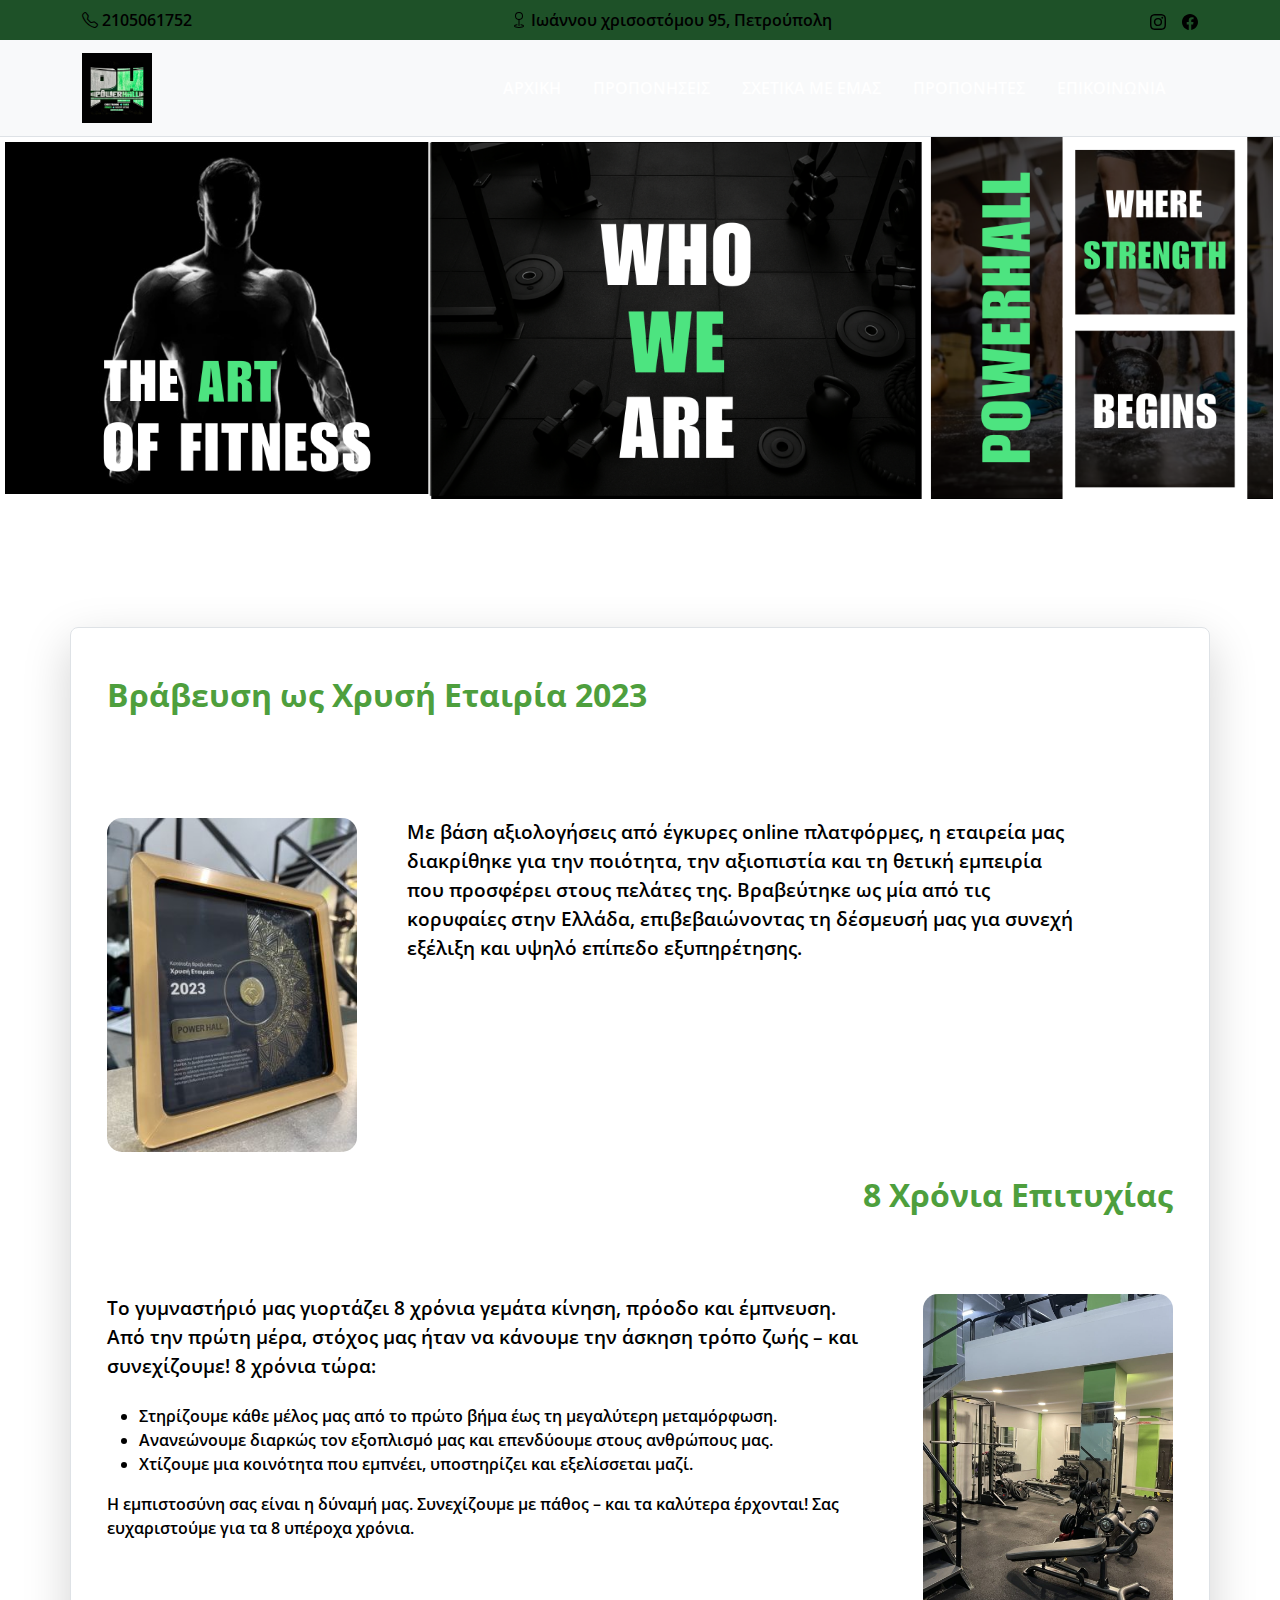
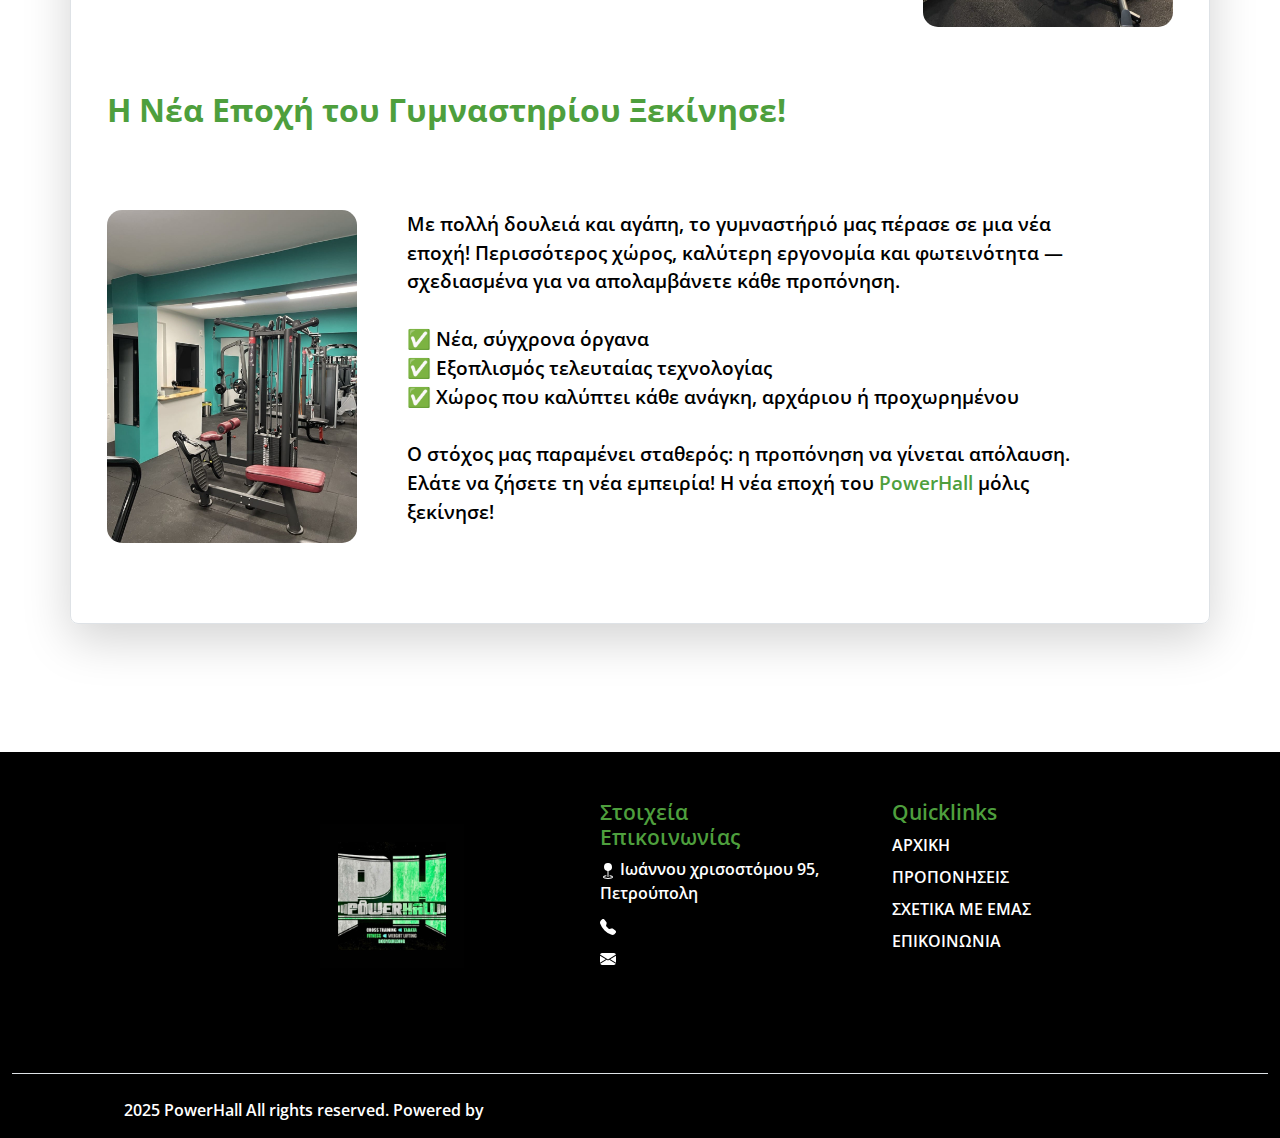
<file: about.html>
<!DOCTYPE html>
<html lang="el">
<head>
    <meta charset="UTF-8">
    <meta name="viewport" content="width=device-width, initial-scale=1.0">
    <title>Powerhall</title>
    <link rel="apple-touch-icon" sizes="180x180" href="icon/apple-touch-icon.png">
    <link rel="icon" type="image/png" sizes="32x32" href="icon/favicon-32x32.png">
    <link rel="icon" type="image/png" sizes="16x16" href="icon/favicon-16x16.png">
    <link rel="manifest" href="icon/site.webmanifest">
    <!-- Σύνδεση με το Bootstrap CSS -->
    <link href="https://cdn.jsdelivr.net/npm/bootstrap@5.1.3/dist/css/bootstrap.min.css" rel="stylesheet">
    <!-- Σύνδεση με το προσαρμοσμένο CSS -->
    <link rel="stylesheet" href="style.css">
    <link rel="preconnect" href="https://fonts.googleapis.com">
    <link rel="preconnect" href="https://fonts.gstatic.com" crossorigin>
    <link href="https://fonts.googleapis.com/css2?family=Open+Sans:ital,wght@0,300..800;1,300..800&display=swap" rel="stylesheet">
    <link rel="stylesheet" href="https://cdn.jsdelivr.net/npm/bootstrap-icons@1.10.5/font/bootstrap-icons.css">

</head>
<body>

 <!-- Header -->

  <header class="pt-2 pb-2">
    <div class="container d-flex flex-wrap justify-content-between align-items-center">
      <a href="tel:2105061752" class="d-flex align-items-center mb-lg-0 link-body-emphasis text-decoration-none link">
        <i class="bi bi-telephone"></i>
        <span>&nbsp;2105061752</span>
      </a>
      <a href="https://maps.app.goo.gl/2mk6xLndLJY5aqQ9A"
        class="d-flex align-items-center mb-lg-0 link-body-emphasis text-decoration-none link">
        <svg xmlns="http://www.w3.org/2000/svg" width="16" height="16" fill="currentColor" class="bi bi-geo"
          viewBox="0 0 16 16">
          <path fill-rule="evenodd"
            d="M8 1a3 3 0 1 0 0 6 3 3 0 0 0 0-6M4 4a4 4 0 1 1 4.5 3.969V13.5a.5.5 0 0 1-1 0V7.97A4 4 0 0 1 4 3.999zm2.493 8.574a.5.5 0 0 1-.411.575c-.712.118-1.28.295-1.655.493a1.3 1.3 0 0 0-.37.265.3.3 0 0 0-.057.09V14l.002.008.016.033a.6.6 0 0 0 .145.15c.165.13.435.27.813.395.751.25 1.82.414 3.024.414s2.273-.163 3.024-.414c.378-.126.648-.265.813-.395a.6.6 0 0 0 .146-.15l.015-.033L12 14v-.004a.3.3 0 0 0-.057-.09 1.3 1.3 0 0 0-.37-.264c-.376-.198-.943-.375-1.655-.493a.5.5 0 1 1 .164-.986c.77.127 1.452.328 1.957.594C12.5 13 13 13.4 13 14c0 .426-.26.752-.544.977-.29.228-.68.413-1.116.558-.878.293-2.059.465-3.34.465s-2.462-.172-3.34-.465c-.436-.145-.826-.33-1.116-.558C3.26 14.752 3 14.426 3 14c0-.599.5-1 .961-1.243.505-.266 1.187-.467 1.957-.594a.5.5 0 0 1 .575.411" />
        </svg>
        <span>&nbsp;Ιωάννου χρισοστόμου 95, Πετρούπολη</span>
      </a>
      <div class="d-flex align-items-center mb-lg-0">
        <a href="https://www.instagram.com/powerhall_/" class="link-body-emphasis link">
          <svg xmlns="http://www.w3.org/2000/svg" width="16" height="16" fill="currentColor" class="bi bi-instagram"
            viewBox="0 0 16 16">
            <path
              d="M8 0C5.829 0 5.556.01 4.703.048 3.85.088 3.269.222 2.76.42a3.9 3.9 0 0 0-1.417.923A3.9 3.9 0 0 0 .42 2.76C.222 3.268.087 3.85.048 4.7.01 5.555 0 5.827 0 8.001c0 2.172.01 2.444.048 3.297.04.852.174 1.433.372 1.942.205.526.478.972.923 1.417.444.445.89.719 1.416.923.51.198 1.09.333 1.942.372C5.555 15.99 5.827 16 8 16s2.444-.01 3.298-.048c.851-.04 1.434-.174 1.943-.372a3.9 3.9 0 0 0 1.416-.923c.445-.445.718-.891.923-1.417.197-.509.332-1.09.372-1.942C15.99 10.445 16 10.173 16 8s-.01-2.445-.048-3.299c-.04-.851-.175-1.433-.372-1.941a3.9 3.9 0 0 0-.923-1.417A3.9 3.9 0 0 0 13.24.42c-.51-.198-1.092-.333-1.943-.372C10.443.01 10.172 0 7.998 0zm-.717 1.442h.718c2.136 0 2.389.007 3.232.046.78.035 1.204.166 1.486.275.373.145.64.319.92.599s.453.546.598.92c.11.281.24.705.275 1.485.039.843.047 1.096.047 3.231s-.008 2.389-.047 3.232c-.035.78-.166 1.203-.275 1.485a2.5 2.5 0 0 1-.599.919c-.28.28-.546.453-.92.598-.28.11-.704.24-1.485.276-.843.038-1.096.047-3.232.047s-2.39-.009-3.233-.047c-.78-.036-1.203-.166-1.485-.276a2.5 2.5 0 0 1-.92-.598 2.5 2.5 0 0 1-.6-.92c-.109-.281-.24-.705-.275-1.485-.038-.843-.046-1.096-.046-3.233s.008-2.388.046-3.231c.036-.78.166-1.204.276-1.486.145-.373.319-.64.599-.92s.546-.453.92-.598c.282-.11.705-.24 1.485-.276.738-.034 1.024-.044 2.515-.045zm4.988 1.328a.96.96 0 1 0 0 1.92.96.96 0 0 0 0-1.92m-4.27 1.122a4.109 4.109 0 1 0 0 8.217 4.109 4.109 0 0 0 0-8.217m0 1.441a2.667 2.667 0 1 1 0 5.334 2.667 2.667 0 0 1 0-5.334" />
          </svg>
        </a>
        <a href="https://www.facebook.com/profile.php?id=592531761113729" class="link-body-emphasis link-icon">
          <svg xmlns="http://www.w3.org/2000/svg" width="16" height="16" fill="currentColor" class="bi bi-facebook"
            viewBox="0 0 16 16">
            <path
              d="M16 8.049c0-4.446-3.582-8.05-8-8.05C3.58 0-.002 3.603-.002 8.05c0 4.017 2.926 7.347 6.75 7.951v-5.625h-2.03V8.05H6.75V6.275c0-2.017 1.195-3.131 3.022-3.131.876 0 1.791.157 1.791.157v1.98h-1.009c-.993 0-1.303.621-1.303 1.258v1.51h2.218l-.354 2.326H9.25V16c3.824-.604 6.75-3.934 6.75-7.951" />
          </svg>
        </a>
      </div>
    </div>
  </header>

  <!-- Navbar -->

  <!-- Navbar με burger menu (offcanvas) -->
  <nav class="navbar navbar-expand-lg bg-body-tertiary border-bottom py-2">
    <div class="container">
      <!-- Logo -->
      <a class="navbar-brand" href="index.html">
        <img src="images/logo.jpg" height="70" alt="Powerhall logo">
      </a>

      <!-- Burger κουμπί -->
      <button class="navbar-toggler" type="button" data-bs-toggle="offcanvas" data-bs-target="#offcanvasNavbar"
        aria-controls="offcanvasNavbar" aria-label="Toggle navigation">
        <span class="navbar-toggler-icon"></span>
      </button>

      <!-- Offcanvas menu -->
      <div class="offcanvas offcanvas-end" tabindex="-1" id="offcanvasNavbar" aria-labelledby="offcanvasNavbarLabel">
        <div class="offcanvas-header">
          <h5 class="offcanvas-title" id="offcanvasNavbarLabel"><a class="navbar-brand" href="index.html">
              <img src="images/logo.jpg" height="70" alt="Powerhall logo">
            </a>
          </h5>
          <button type="button" class="btn-close" data-bs-dismiss="offcanvas" aria-label="Close"></button>
        </div>

        <div class="offcanvas-body">
          <ul class="navbar-nav justify-content-end flex-grow-1 pe-3">
            <li class="nav-item">
              <a href="index.html" class="link-nav active">ΑΡΧΙΚΗ</a>
            </li>
            <li class="nav-item">
              <a href="training.html" class="link-nav">ΠΡΟΠΟΝΗΣΕΙΣ</a>
            </li>
            <li class="nav-item">
              <a href="about.html" class="link-nav">ΣΧΕΤΙΚΑ ΜΕ ΕΜΑΣ</a>
            </li>
            <li class="nav-item">
              <a href="#coaches" class="link-nav smart-link" data-target="coaches">ΠΡΟΠΟΝΗΤΕΣ</a>
            </li>
            <li class="nav-item">
              <a href="contact.html" class="link-nav">ΕΠΙΚΟΙΝΩΝΙΑ</a>
            </li>
          </ul>
        </div>
      </div>
    </div>
  </nav>

      <!--intro-->
      <div>
        <img src="images\the one.png" alt="who we are with motivation quotes" class="gym-back1">
      </div>
    </div>

       <!-- info -->

    <section class="award-section">
        <div class="content-clear">
        <div class="container text-start align-items-start">
          <div class="row p-4 pt-lg-5 align-items-stretch rounded-3 border shadow-lg">
          <h5 class="award-title mb-4">Βράβευση ως Χρυσή Εταιρία 2023</h5>
          <p class="award-description mb-4"><img src="images\award.jpeg" alt="Powerhall's award" class="award-img img-fluid">
            Με βάση αξιολογήσεις από έγκυρες online πλατφόρμες, η εταιρεία μας διακρίθηκε για την ποιότητα, την αξιοπιστία και τη θετική εμπειρία που προσφέρει στους πελάτες της.
            Βραβεύτηκε ως μία από τις κορυφαίες στην Ελλάδα, επιβεβαιώνοντας τη δέσμευσή μας για συνεχή εξέλιξη και υψηλό επίπεδο εξυπηρέτησης.</p>
        
        <div class="container">
          <h5 class="award-title text-end">8 Χρόνια Επιτυχίας</h5>
          <p class="suc-description mb-4 text-start"><img src="images\gym2.jpeg" alt="gym background" class="gym-img img-fluid">
            Το γυμναστήριό μας γιορτάζει 8 χρόνια γεμάτα κίνηση, πρόοδο και έμπνευση. Από την πρώτη μέρα, στόχος μας ήταν να κάνουμε την άσκηση τρόπο ζωής – και συνεχίζουμε!
            8 χρόνια τώρα:
            <ul> <li>Στηρίζουμε κάθε μέλος μας από το πρώτο βήμα έως τη μεγαλύτερη μεταμόρφωση.</li> <li>Ανανεώνουμε διαρκώς τον εξοπλισμό μας και επενδύουμε στους ανθρώπους μας.</li> <li>Χτίζουμε μια κοινότητα που εμπνέει, υποστηρίζει και εξελίσσεται μαζί.</li> </ul>
            Η εμπιστοσύνη σας είναι η δύναμή μας.
            Συνεχίζουμε με πάθος – και τα καλύτερα έρχονται!
            Σας ευχαριστούμε για τα 8 υπέροχα χρόνια.</p>
        </div>
        <div class="container text-start align-items-start down-cont mb-5">
          <h5 class="award-title mb-4">Η Νέα Εποχή του Γυμναστηρίου Ξεκίνησε!</h5>
          <p class="award-description mb-4"><img src="images\gym3.jpeg" alt="new gym background" class="gym-img-2 img-fluid">
            Με πολλή δουλειά και αγάπη, το γυμναστήριό μας πέρασε σε μια νέα εποχή!
            Περισσότερος χώρος, καλύτερη εργονομία και φωτεινότητα — σχεδιασμένα για να απολαμβάνετε κάθε προπόνηση.<br><br>
            ✅ Νέα, σύγχρονα όργανα<br>
            ✅ Εξοπλισμός τελευταίας τεχνολογίας<br>
            ✅ Χώρος που καλύπτει κάθε ανάγκη, αρχάριου ή προχωρημένου<br><br>
            Ο στόχος μας παραμένει σταθερός: η προπόνηση να γίνεται απόλαυση.
            Ελάτε να ζήσετε τη νέα εμπειρία!
            Η νέα εποχή του <span style="color: #4E9F3D;">PowerHall</span> μόλις ξεκίνησε!</p>
        </div>
      </div>
      </div>
        </div>
      </section>

    <!-- Footer -->
    <div class="container-fluid footer-cl">
      <footer class="row row-cols-1 row-cols-sm-2 row-cols-md-5 py-5">
        <div class="col mb-3 foot-logo">
          <img src="images\logo.jpg" height="80vh" alt="Powerhall logo" class="foot-img">
        </div>
        <div class="col mb-3">
        </div>
        <div class="col mb-3">
          <h2 class="text-start h2-foot">Στοιχεία Επικοινωνίας</h2>
          <ul class="nav flex-column">
            <li class="nav-item mb-2"><span style="color: white;"><svg xmlns="http://www.w3.org/2000/svg" width="16" height="16" fill="currentColor" class="bi bi-geo-fill" viewBox="0 0 16 16">
              <path fill-rule="evenodd" d="M4 4a4 4 0 1 1 4.5 3.969V13.5a.5.5 0 0 1-1 0V7.97A4 4 0 0 1 4 3.999zm2.493 8.574a.5.5 0 0 1-.411.575c-.712.118-1.28.295-1.655.493a1.3 1.3 0 0 0-.37.265.3.3 0 0 0-.057.09V14l.002.008.016.033a.6.6 0 0 0 .145.15c.165.13.435.27.813.395.751.25 1.82.414 3.024.414s2.273-.163 3.024-.414c.378-.126.648-.265.813-.395a.6.6 0 0 0 .146-.15l.015-.033L12 14v-.004a.3.3 0 0 0-.057-.09 1.3 1.3 0 0 0-.37-.264c-.376-.198-.943-.375-1.655-.493a.5.5 0 1 1 .164-.986c.77.127 1.452.328 1.957.594C12.5 13 13 13.4 13 14c0 .426-.26.752-.544.977-.29.228-.68.413-1.116.558-.878.293-2.059.465-3.34.465s-2.462-.172-3.34-.465c-.436-.145-.826-.33-1.116-.558C3.26 14.752 3 14.426 3 14c0-.599.5-1 .961-1.243.505-.266 1.187-.467 1.957-.594a.5.5 0 0 1 .575.411"/>
            </svg>&nbsp;Ιωάννου χρισοστόμου 95, Πετρούπολη</span></li>
            <li class="nav-item mb-2"><span style="color: white;"><svg xmlns="http://www.w3.org/2000/svg" width="16" height="16" fill="currentColor" class="bi bi-telephone-fill" viewBox="0 0 16 16">
              <path fill-rule="evenodd" d="M1.885.511a1.745 1.745 0 0 1 2.61.163L6.29 2.98c.329.423.445.974.315 1.494l-.547 2.19a.68.68 0 0 0 .178.643l2.457 2.457a.68.68 0 0 0 .644.178l2.189-.547a1.75 1.75 0 0 1 1.494.315l2.306 1.794c.829.645.905 1.87.163 2.611l-1.034 1.034c-.74.74-1.846 1.065-2.877.702a18.6 18.6 0 0 1-7.01-4.42 18.6 18.6 0 0 1-4.42-7.009c-.362-1.03-.037-2.137.703-2.877z"/>
            </svg><a href="tel:2105061752" class="text-decoration-none link-body-emphasis link">&nbsp;2105061752</span></li></a>
            <li class="nav-item mb-2"><span style="color: white;"><svg xmlns="http://www.w3.org/2000/svg" width="16" height="16" fill="currentColor" class="bi bi-envelope-fill" viewBox="0 0 16 16">
              <path d="M.05 3.555A2 2 0 0 1 2 2h12a2 2 0 0 1 1.95 1.555L8 8.414zM0 4.697v7.104l5.803-3.558zM6.761 8.83l-6.57 4.027A2 2 0 0 0 2 14h12a2 2 0 0 0 1.808-1.144l-6.57-4.027L8 9.586zm3.436-.586L16 11.801V4.697z"/>
            </svg><a href="mailto:info@powerhall.gr" class="text-decoration-none link-body-emphasis link">&nbsp;info@powerhall.gr</span></li></a>
            <li class="nav-item mb-2"><a href="https://www.instagram.com/powerhall_/" class="link-body-emphasis link text-decoration-none">
              <svg xmlns="http://www.w3.org/2000/svg" width="16" height="16" fill="currentColor" class="bi bi-instagram" viewBox="0 0 16 16">
                <path d="M8 0C5.829 0 5.556.01 4.703.048 3.85.088 3.269.222 2.76.42a3.9 3.9 0 0 0-1.417.923A3.9 3.9 0 0 0 .42 2.76C.222 3.268.087 3.85.048 4.7.01 5.555 0 5.827 0 8.001c0 2.172.01 2.444.048 3.297.04.852.174 1.433.372 1.942.205.526.478.972.923 1.417.444.445.89.719 1.416.923.51.198 1.09.333 1.942.372C5.555 15.99 5.827 16 8 16s2.444-.01 3.298-.048c.851-.04 1.434-.174 1.943-.372a3.9 3.9 0 0 0 1.416-.923c.445-.445.718-.891.923-1.417.197-.509.332-1.09.372-1.942C15.99 10.445 16 10.173 16 8s-.01-2.445-.048-3.299c-.04-.851-.175-1.433-.372-1.941a3.9 3.9 0 0 0-.923-1.417A3.9 3.9 0 0 0 13.24.42c-.51-.198-1.092-.333-1.943-.372C10.443.01 10.172 0 7.998 0zm-.717 1.442h.718c2.136 0 2.389.007 3.232.046.78.035 1.204.166 1.486.275.373.145.64.319.92.599s.453.546.598.92c.11.281.24.705.275 1.485.039.843.047 1.096.047 3.231s-.008 2.389-.047 3.232c-.035.78-.166 1.203-.275 1.485a2.5 2.5 0 0 1-.599.919c-.28.28-.546.453-.92.598-.28.11-.704.24-1.485.276-.843.038-1.096.047-3.232.047s-2.39-.009-3.233-.047c-.78-.036-1.203-.166-1.485-.276a2.5 2.5 0 0 1-.92-.598 2.5 2.5 0 0 1-.6-.92c-.109-.281-.24-.705-.275-1.485-.038-.843-.046-1.096-.046-3.233s.008-2.388.046-3.231c.036-.78.166-1.204.276-1.486.145-.373.319-.64.599-.92s.546-.453.92-.598c.282-.11.705-.24 1.485-.276.738-.034 1.024-.044 2.515-.045zm4.988 1.328a.96.96 0 1 0 0 1.92.96.96 0 0 0 0-1.92m-4.27 1.122a4.109 4.109 0 1 0 0 8.217 4.109 4.109 0 0 0 0-8.217m0 1.441a2.667 2.667 0 1 1 0 5.334 2.667 2.667 0 0 1 0-5.334"/>
              </svg>
          </a>
          <a href="https://www.facebook.com/profile.php?id=592531761113729" class="link-body-emphasis link-icon text-decoration-none">
              <svg xmlns="http://www.w3.org/2000/svg" width="16" height="16" fill="currentColor" class="bi bi-facebook" viewBox="0 0 16 16">
                  <path d="M16 8.049c0-4.446-3.582-8.05-8-8.05C3.58 0-.002 3.603-.002 8.05c0 4.017 2.926 7.347 6.75 7.951v-5.625h-2.03V8.05H6.75V6.275c0-2.017 1.195-3.131 3.022-3.131.876 0 1.791.157 1.791.157v1.98h-1.009c-.993 0-1.303.621-1.303 1.258v1.51h2.218l-.354 2.326H9.25V16c3.824-.604 6.75-3.934 6.75-7.951"/>
                </svg>
          </a></li>
          </ul>
        </div>
    
        <div class="col mb-3 h2-foot2">
          <h2 class="text-start h2-foot">Quicklinks</h2>
          <ul class="nav flex-column">
            <li class="nav-item mb-2"><a href="index.html" class="nav-link p-0 foot-link">ΑΡΧΙΚΗ</a></li>
            <li class="nav-item mb-2"><a href="training.html" class="nav-link p-0 foot-link">ΠΡΟΠΟΝΗΣΕΙΣ</a></li>
            <li class="nav-item mb-2"><a href="about.html" class="nav-link p-0 foot-link">ΣΧΕΤΙΚΑ ΜΕ ΕΜΑΣ</a></li>
            <li class="nav-item mb-2"><a href="contact.html" class="nav-link p-0 foot-link">ΕΠΙΚΟΙΝΩΝΙΑ</a></li>
          </ul>
        </div>
  
      </footer>
      <div class="d-flex flex-column flex-sm-row pt-4 border-top">
        <p class="rights-res"><span style="color: white;">2025 PowerHall All rights reserved. Powered by</span></p>
      </div>
    </div>
    <a href="#" class="scroll-to-top" title="Πίσω στην κορυφή">
      <i class="bi bi-arrow-up-short"></i>
    </a>
      
      <!-- Σύνδεση με Bootstrap JS και Popper.js -->
      <script src="https://cdn.jsdelivr.net/npm/@popperjs/core@2.11.6/dist/umd/popper.min.js"></script>
      <script src="https://cdn.jsdelivr.net/npm/bootstrap@5.1.3/dist/js/bootstrap.min.js"></script>
      <script src="script.js"></script>
  </body>
  </html>
</file>
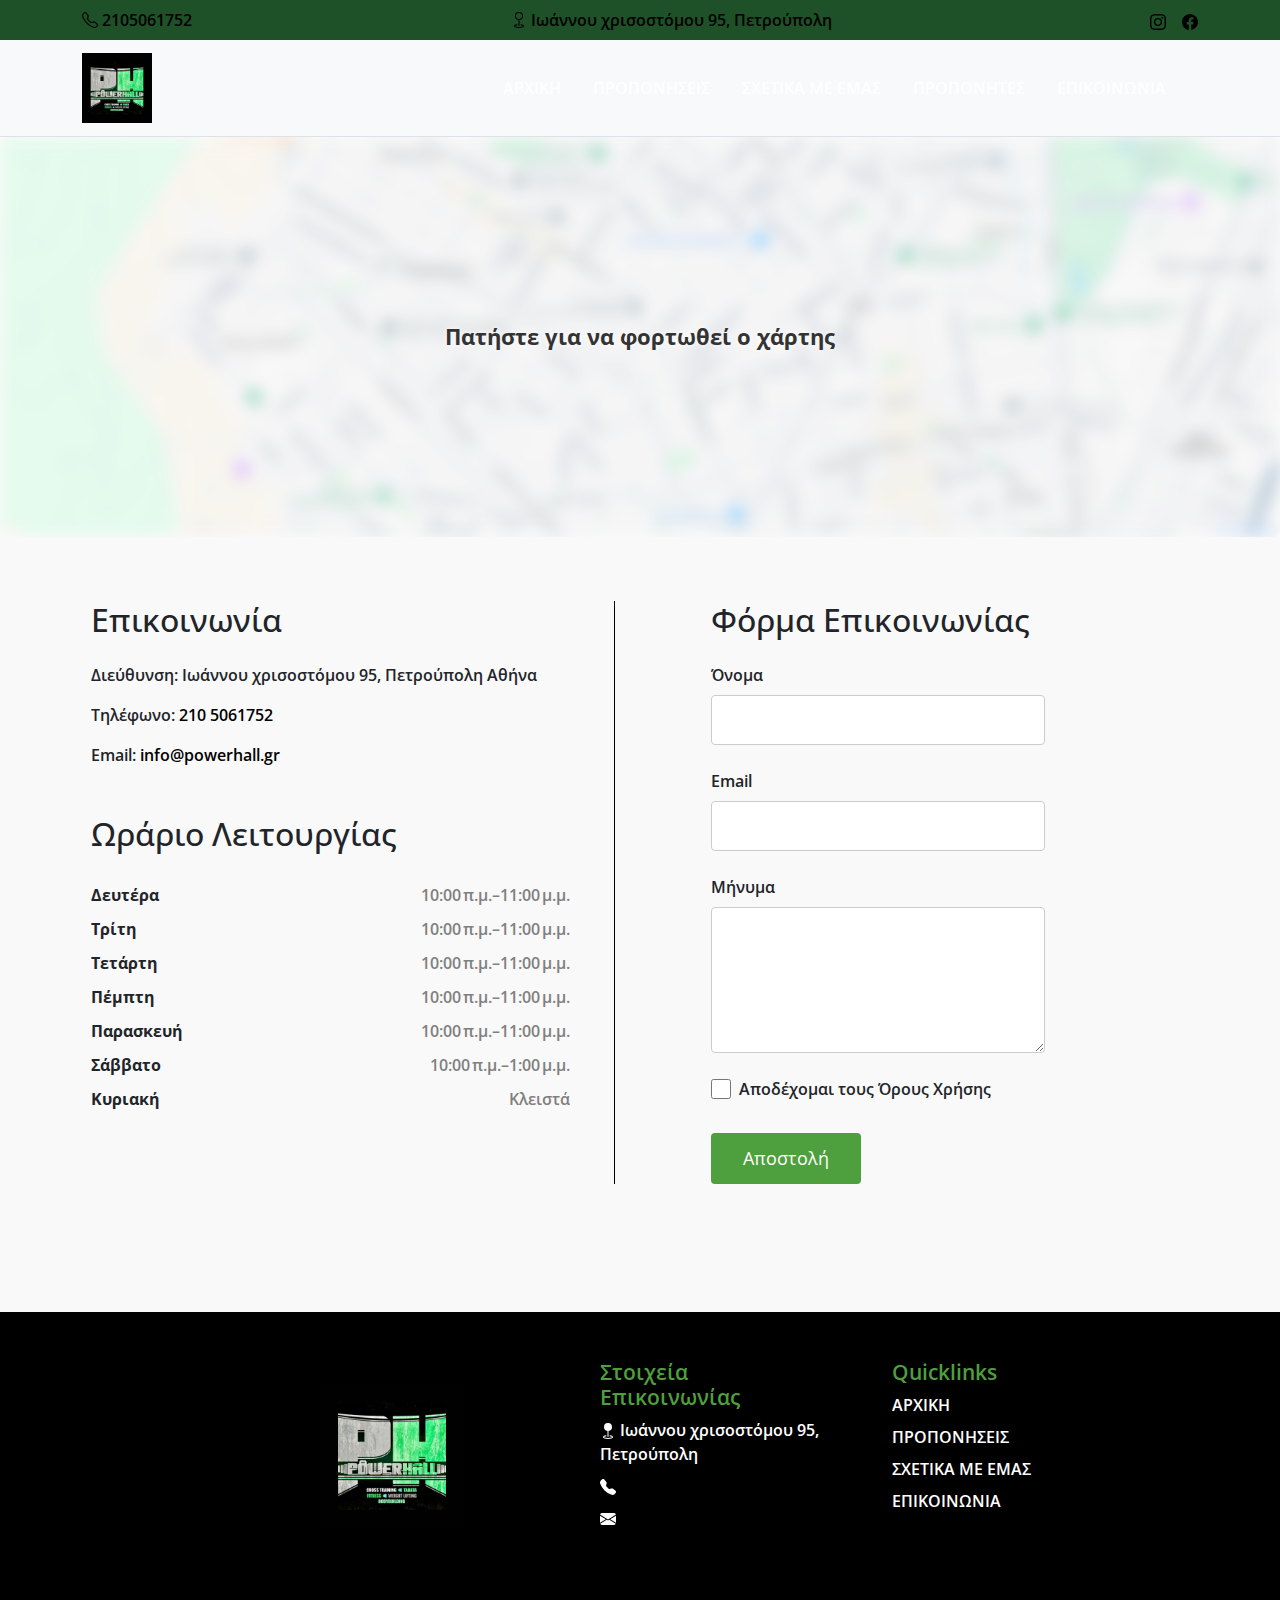
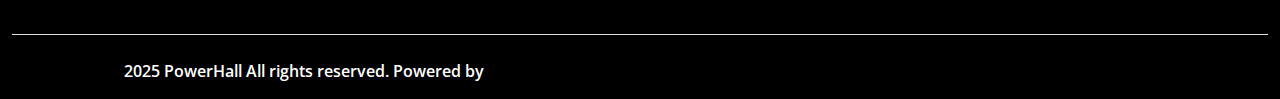
<file: contact.html>
<!DOCTYPE html>
<html lang="el">
<head>
    <meta charset="UTF-8">
    <meta name="viewport" content="width=device-width, initial-scale=1.0">
    <title>Powerhall</title>
    <link rel="apple-touch-icon" sizes="180x180" href="icon/apple-touch-icon.png">
    <link rel="icon" type="image/png" sizes="32x32" href="icon/favicon-32x32.png">
    <link rel="icon" type="image/png" sizes="16x16" href="icon/favicon-16x16.png">
    <link rel="manifest" href="icon/site.webmanifest">
    <!-- Σύνδεση με το Bootstrap CSS -->
    <link href="https://cdn.jsdelivr.net/npm/bootstrap@5.1.3/dist/css/bootstrap.min.css" rel="stylesheet">
    <!-- Σύνδεση με το προσαρμοσμένο CSS -->
    <link rel="stylesheet" href="style.css">
    <link rel="preconnect" href="https://fonts.googleapis.com">
    <link rel="preconnect" href="https://fonts.gstatic.com" crossorigin>
    <link href="https://fonts.googleapis.com/css2?family=Open+Sans:ital,wght@0,300..800;1,300..800&display=swap" rel="stylesheet">
    <link rel="stylesheet" href="https://cdn.jsdelivr.net/npm/bootstrap-icons@1.10.5/font/bootstrap-icons.css">
    
</head>
<body>

 <!-- Header -->

  <header class="pt-2 pb-2">
    <div class="container d-flex flex-wrap justify-content-between align-items-center">
      <a href="tel:2105061752" class="d-flex align-items-center mb-lg-0 link-body-emphasis text-decoration-none link">
        <i class="bi bi-telephone"></i>
        <span>&nbsp;2105061752</span>
      </a>
      <a href="https://maps.app.goo.gl/2mk6xLndLJY5aqQ9A"
        class="d-flex align-items-center mb-lg-0 link-body-emphasis text-decoration-none link">
        <svg xmlns="http://www.w3.org/2000/svg" width="16" height="16" fill="currentColor" class="bi bi-geo"
          viewBox="0 0 16 16">
          <path fill-rule="evenodd"
            d="M8 1a3 3 0 1 0 0 6 3 3 0 0 0 0-6M4 4a4 4 0 1 1 4.5 3.969V13.5a.5.5 0 0 1-1 0V7.97A4 4 0 0 1 4 3.999zm2.493 8.574a.5.5 0 0 1-.411.575c-.712.118-1.28.295-1.655.493a1.3 1.3 0 0 0-.37.265.3.3 0 0 0-.057.09V14l.002.008.016.033a.6.6 0 0 0 .145.15c.165.13.435.27.813.395.751.25 1.82.414 3.024.414s2.273-.163 3.024-.414c.378-.126.648-.265.813-.395a.6.6 0 0 0 .146-.15l.015-.033L12 14v-.004a.3.3 0 0 0-.057-.09 1.3 1.3 0 0 0-.37-.264c-.376-.198-.943-.375-1.655-.493a.5.5 0 1 1 .164-.986c.77.127 1.452.328 1.957.594C12.5 13 13 13.4 13 14c0 .426-.26.752-.544.977-.29.228-.68.413-1.116.558-.878.293-2.059.465-3.34.465s-2.462-.172-3.34-.465c-.436-.145-.826-.33-1.116-.558C3.26 14.752 3 14.426 3 14c0-.599.5-1 .961-1.243.505-.266 1.187-.467 1.957-.594a.5.5 0 0 1 .575.411" />
        </svg>
        <span>&nbsp;Ιωάννου χρισοστόμου 95, Πετρούπολη</span>
      </a>
      <div class="d-flex align-items-center mb-lg-0">
        <a href="https://www.instagram.com/powerhall_/" class="link-body-emphasis link">
          <svg xmlns="http://www.w3.org/2000/svg" width="16" height="16" fill="currentColor" class="bi bi-instagram"
            viewBox="0 0 16 16">
            <path
              d="M8 0C5.829 0 5.556.01 4.703.048 3.85.088 3.269.222 2.76.42a3.9 3.9 0 0 0-1.417.923A3.9 3.9 0 0 0 .42 2.76C.222 3.268.087 3.85.048 4.7.01 5.555 0 5.827 0 8.001c0 2.172.01 2.444.048 3.297.04.852.174 1.433.372 1.942.205.526.478.972.923 1.417.444.445.89.719 1.416.923.51.198 1.09.333 1.942.372C5.555 15.99 5.827 16 8 16s2.444-.01 3.298-.048c.851-.04 1.434-.174 1.943-.372a3.9 3.9 0 0 0 1.416-.923c.445-.445.718-.891.923-1.417.197-.509.332-1.09.372-1.942C15.99 10.445 16 10.173 16 8s-.01-2.445-.048-3.299c-.04-.851-.175-1.433-.372-1.941a3.9 3.9 0 0 0-.923-1.417A3.9 3.9 0 0 0 13.24.42c-.51-.198-1.092-.333-1.943-.372C10.443.01 10.172 0 7.998 0zm-.717 1.442h.718c2.136 0 2.389.007 3.232.046.78.035 1.204.166 1.486.275.373.145.64.319.92.599s.453.546.598.92c.11.281.24.705.275 1.485.039.843.047 1.096.047 3.231s-.008 2.389-.047 3.232c-.035.78-.166 1.203-.275 1.485a2.5 2.5 0 0 1-.599.919c-.28.28-.546.453-.92.598-.28.11-.704.24-1.485.276-.843.038-1.096.047-3.232.047s-2.39-.009-3.233-.047c-.78-.036-1.203-.166-1.485-.276a2.5 2.5 0 0 1-.92-.598 2.5 2.5 0 0 1-.6-.92c-.109-.281-.24-.705-.275-1.485-.038-.843-.046-1.096-.046-3.233s.008-2.388.046-3.231c.036-.78.166-1.204.276-1.486.145-.373.319-.64.599-.92s.546-.453.92-.598c.282-.11.705-.24 1.485-.276.738-.034 1.024-.044 2.515-.045zm4.988 1.328a.96.96 0 1 0 0 1.92.96.96 0 0 0 0-1.92m-4.27 1.122a4.109 4.109 0 1 0 0 8.217 4.109 4.109 0 0 0 0-8.217m0 1.441a2.667 2.667 0 1 1 0 5.334 2.667 2.667 0 0 1 0-5.334" />
          </svg>
        </a>
        <a href="https://www.facebook.com/profile.php?id=592531761113729" class="link-body-emphasis link-icon">
          <svg xmlns="http://www.w3.org/2000/svg" width="16" height="16" fill="currentColor" class="bi bi-facebook"
            viewBox="0 0 16 16">
            <path
              d="M16 8.049c0-4.446-3.582-8.05-8-8.05C3.58 0-.002 3.603-.002 8.05c0 4.017 2.926 7.347 6.75 7.951v-5.625h-2.03V8.05H6.75V6.275c0-2.017 1.195-3.131 3.022-3.131.876 0 1.791.157 1.791.157v1.98h-1.009c-.993 0-1.303.621-1.303 1.258v1.51h2.218l-.354 2.326H9.25V16c3.824-.604 6.75-3.934 6.75-7.951" />
          </svg>
        </a>
      </div>
    </div>
  </header>

  <!-- Navbar -->

  <!-- Navbar με burger menu (offcanvas) -->
  <nav class="navbar navbar-expand-lg bg-body-tertiary border-bottom py-2">
    <div class="container">
      <!-- Logo -->
      <a class="navbar-brand" href="index.html">
        <img src="images/logo.jpg" height="70" alt="Powerhall logo">
      </a>

      <!-- Burger κουμπί -->
      <button class="navbar-toggler" type="button" data-bs-toggle="offcanvas" data-bs-target="#offcanvasNavbar"
        aria-controls="offcanvasNavbar" aria-label="Toggle navigation">
        <span class="navbar-toggler-icon"></span>
      </button>

      <!-- Offcanvas menu -->
      <div class="offcanvas offcanvas-end" tabindex="-1" id="offcanvasNavbar" aria-labelledby="offcanvasNavbarLabel">
        <div class="offcanvas-header">
          <h5 class="offcanvas-title" id="offcanvasNavbarLabel"><a class="navbar-brand" href="index.html">
              <img src="images/logo.jpg" height="70" alt="Powerhall logo">
            </a>
          </h5>
          <button type="button" class="btn-close" data-bs-dismiss="offcanvas" aria-label="Close"></button>
        </div>

        <div class="offcanvas-body">
          <ul class="navbar-nav justify-content-end flex-grow-1 pe-3">
            <li class="nav-item">
              <a href="index.html" class="link-nav active">ΑΡΧΙΚΗ</a>
            </li>
            <li class="nav-item">
              <a href="training.html" class="link-nav">ΠΡΟΠΟΝΗΣΕΙΣ</a>
            </li>
            <li class="nav-item">
              <a href="about.html" class="link-nav">ΣΧΕΤΙΚΑ ΜΕ ΕΜΑΣ</a>
            </li>
            <li class="nav-item">
              <a href="#coaches" class="link-nav smart-link" data-target="coaches">ΠΡΟΠΟΝΗΤΕΣ</a>
            </li>
            <li class="nav-item">
              <a href="contact.html" class="link-nav">ΕΠΙΚΟΙΝΩΝΙΑ</a>
            </li>
          </ul>
        </div>
      </div>
    </div>
  </nav>


<!-- Ενότητα Επικοινωνίας -->
<section id="contact" class="contact-section">
  <!-- Google Maps με placeholder -->
    <div id="map-container" class="map-container">
      <div class="map-blur"></div>
      <div class="map-overlay">Πατήστε για να φορτωθεί ο χάρτης</div>
</div>
  
    <!-- Περιεχόμενο Επικοινωνίας -->
    <div class="row contact-content px-4">
      <!-- Στοιχεία Επικοινωνίας -->
      <div class="contact-info">
        <h2 class="text-start h2-cont">Επικοινωνία</h2>
        <p>Διεύθυνση: Ιωάννου χρισοστόμου 95, Πετρούπολη Αθήνα</p>
        <p>Τηλέφωνο: <a href="tel:+302100000000" class="link-cont">210 5061752</a></p>
        <p>Email: <a href="mailto:info@example.com" class="link-cont">info@powerhall.gr</a></p>
        <h2 class="text-start h2-cont1">Ωράριο Λειτουργίας</h2>
        <div class="hours">
          <div class="day-hour">
            <span class="day">Δευτέρα</span>
            <span class="hour">10:00 π.μ.–11:00 μ.μ.</span>
          </div>
          <div class="day-hour">
            <span class="day">Τρίτη</span>
            <span class="hour">10:00 π.μ.–11:00 μ.μ.</span>
          </div>
          <div class="day-hour">
            <span class="day">Τετάρτη</span>
            <span class="hour">10:00 π.μ.–11:00 μ.μ.</span>
          </div>
          <div class="day-hour">
            <span class="day">Πέμπτη</span>
            <span class="hour">10:00 π.μ.–11:00 μ.μ.</span>
          </div>
          <div class="day-hour">
            <span class="day">Παρασκευή</span>
            <span class="hour">10:00 π.μ.–11:00 μ.μ.</span>
          </div>
          <div class="day-hour">
            <span class="day">Σάββατο</span>
            <span class="hour">10:00 π.μ.–1:00 μ.μ.</span>
          </div>
          <div class="day-hour">
            <span class="day">Κυριακή</span>
            <span class="hour">Κλειστά</span>
          </div>
        </div>
        </div>
  
      <!-- Φόρμα Επικοινωνίας -->
      <div class="contact-form">
        <h2 class="text-start h2-cont">Φόρμα Επικοινωνίας</h2>
        <form id="contactForm" novalidate>
          <div class="form-group">
            <label for="name">Όνομα</label>
            <input type="text" id="name" name="name" required>
            <span class="error-message" id="nameError"></span>
          </div>
  
          <div class="form-group">
            <label for="email">Email</label>
            <input type="email" id="email" name="email" required>
            <span class="error-message" id="emailError"></span>
          </div>
  
          <div class="form-group">
            <label for="message">Μήνυμα</label>
            <textarea id="message" name="message" rows="5" required></textarea>
            <span class="error-message" id="messageError"></span>
          </div>
  
          <div class="form-group checkbox-group">
            <label for="terms">
            <input type="checkbox" id="terms" name="terms" required>
              Αποδέχομαι τους Όρους Χρήσης
            </label>
            <span class="error-message" id="termsError"></span>
          </div>
  
          <button type="submit" class="cta-button">Αποστολή</button>
        </form>
      </div>
    </div>
  </section>
  
  
    
      
     <!-- Footer -->
     <div class="container-fluid footer-cl">
      <footer class="row row-cols-1 row-cols-sm-2 row-cols-md-5 py-5">
        <div class="col mb-3 foot-logo">
          <img src="images\logo.jpg" height="80vh" alt="Powerhall logo" class="foot-img">
        </div>
        <div class="col mb-3">
        </div>
        <div class="col mb-3">
          <h2 class="text-start h2-foot">Στοιχεία Επικοινωνίας</h2>
          <ul class="nav flex-column">
            <li class="nav-item mb-2"><span style="color: white;"><svg xmlns="http://www.w3.org/2000/svg" width="16" height="16" fill="currentColor" class="bi bi-geo-fill" viewBox="0 0 16 16">
              <path fill-rule="evenodd" d="M4 4a4 4 0 1 1 4.5 3.969V13.5a.5.5 0 0 1-1 0V7.97A4 4 0 0 1 4 3.999zm2.493 8.574a.5.5 0 0 1-.411.575c-.712.118-1.28.295-1.655.493a1.3 1.3 0 0 0-.37.265.3.3 0 0 0-.057.09V14l.002.008.016.033a.6.6 0 0 0 .145.15c.165.13.435.27.813.395.751.25 1.82.414 3.024.414s2.273-.163 3.024-.414c.378-.126.648-.265.813-.395a.6.6 0 0 0 .146-.15l.015-.033L12 14v-.004a.3.3 0 0 0-.057-.09 1.3 1.3 0 0 0-.37-.264c-.376-.198-.943-.375-1.655-.493a.5.5 0 1 1 .164-.986c.77.127 1.452.328 1.957.594C12.5 13 13 13.4 13 14c0 .426-.26.752-.544.977-.29.228-.68.413-1.116.558-.878.293-2.059.465-3.34.465s-2.462-.172-3.34-.465c-.436-.145-.826-.33-1.116-.558C3.26 14.752 3 14.426 3 14c0-.599.5-1 .961-1.243.505-.266 1.187-.467 1.957-.594a.5.5 0 0 1 .575.411"/>
            </svg>&nbsp;Ιωάννου χρισοστόμου 95, Πετρούπολη</span></li>
            <li class="nav-item mb-2"><span style="color: white;"><svg xmlns="http://www.w3.org/2000/svg" width="16" height="16" fill="currentColor" class="bi bi-telephone-fill" viewBox="0 0 16 16">
              <path fill-rule="evenodd" d="M1.885.511a1.745 1.745 0 0 1 2.61.163L6.29 2.98c.329.423.445.974.315 1.494l-.547 2.19a.68.68 0 0 0 .178.643l2.457 2.457a.68.68 0 0 0 .644.178l2.189-.547a1.75 1.75 0 0 1 1.494.315l2.306 1.794c.829.645.905 1.87.163 2.611l-1.034 1.034c-.74.74-1.846 1.065-2.877.702a18.6 18.6 0 0 1-7.01-4.42 18.6 18.6 0 0 1-4.42-7.009c-.362-1.03-.037-2.137.703-2.877z"/>
            </svg><a href="tel:2105061752" class="text-decoration-none link-body-emphasis link">&nbsp;2105061752</span></li></a>
            <li class="nav-item mb-2"><span style="color: white;"><svg xmlns="http://www.w3.org/2000/svg" width="16" height="16" fill="currentColor" class="bi bi-envelope-fill" viewBox="0 0 16 16">
              <path d="M.05 3.555A2 2 0 0 1 2 2h12a2 2 0 0 1 1.95 1.555L8 8.414zM0 4.697v7.104l5.803-3.558zM6.761 8.83l-6.57 4.027A2 2 0 0 0 2 14h12a2 2 0 0 0 1.808-1.144l-6.57-4.027L8 9.586zm3.436-.586L16 11.801V4.697z"/>
            </svg><a href="mailto:info@powerhall.gr" class="text-decoration-none link-body-emphasis link">&nbsp;info@powerhall.gr</span></li></a>
            <li class="nav-item mb-2"><a href="https://www.instagram.com/powerhall_/" class="link-body-emphasis link text-decoration-none">
              <svg xmlns="http://www.w3.org/2000/svg" width="16" height="16" fill="currentColor" class="bi bi-instagram" viewBox="0 0 16 16">
                <path d="M8 0C5.829 0 5.556.01 4.703.048 3.85.088 3.269.222 2.76.42a3.9 3.9 0 0 0-1.417.923A3.9 3.9 0 0 0 .42 2.76C.222 3.268.087 3.85.048 4.7.01 5.555 0 5.827 0 8.001c0 2.172.01 2.444.048 3.297.04.852.174 1.433.372 1.942.205.526.478.972.923 1.417.444.445.89.719 1.416.923.51.198 1.09.333 1.942.372C5.555 15.99 5.827 16 8 16s2.444-.01 3.298-.048c.851-.04 1.434-.174 1.943-.372a3.9 3.9 0 0 0 1.416-.923c.445-.445.718-.891.923-1.417.197-.509.332-1.09.372-1.942C15.99 10.445 16 10.173 16 8s-.01-2.445-.048-3.299c-.04-.851-.175-1.433-.372-1.941a3.9 3.9 0 0 0-.923-1.417A3.9 3.9 0 0 0 13.24.42c-.51-.198-1.092-.333-1.943-.372C10.443.01 10.172 0 7.998 0zm-.717 1.442h.718c2.136 0 2.389.007 3.232.046.78.035 1.204.166 1.486.275.373.145.64.319.92.599s.453.546.598.92c.11.281.24.705.275 1.485.039.843.047 1.096.047 3.231s-.008 2.389-.047 3.232c-.035.78-.166 1.203-.275 1.485a2.5 2.5 0 0 1-.599.919c-.28.28-.546.453-.92.598-.28.11-.704.24-1.485.276-.843.038-1.096.047-3.232.047s-2.39-.009-3.233-.047c-.78-.036-1.203-.166-1.485-.276a2.5 2.5 0 0 1-.92-.598 2.5 2.5 0 0 1-.6-.92c-.109-.281-.24-.705-.275-1.485-.038-.843-.046-1.096-.046-3.233s.008-2.388.046-3.231c.036-.78.166-1.204.276-1.486.145-.373.319-.64.599-.92s.546-.453.92-.598c.282-.11.705-.24 1.485-.276.738-.034 1.024-.044 2.515-.045zm4.988 1.328a.96.96 0 1 0 0 1.92.96.96 0 0 0 0-1.92m-4.27 1.122a4.109 4.109 0 1 0 0 8.217 4.109 4.109 0 0 0 0-8.217m0 1.441a2.667 2.667 0 1 1 0 5.334 2.667 2.667 0 0 1 0-5.334"/>
              </svg>
          </a>
          <a href="https://www.facebook.com/profile.php?id=592531761113729" class="link-body-emphasis link-icon text-decoration-none">
              <svg xmlns="http://www.w3.org/2000/svg" width="16" height="16" fill="currentColor" class="bi bi-facebook" viewBox="0 0 16 16">
                  <path d="M16 8.049c0-4.446-3.582-8.05-8-8.05C3.58 0-.002 3.603-.002 8.05c0 4.017 2.926 7.347 6.75 7.951v-5.625h-2.03V8.05H6.75V6.275c0-2.017 1.195-3.131 3.022-3.131.876 0 1.791.157 1.791.157v1.98h-1.009c-.993 0-1.303.621-1.303 1.258v1.51h2.218l-.354 2.326H9.25V16c3.824-.604 6.75-3.934 6.75-7.951"/>
                </svg>
          </a></li>
          </ul>
        </div>
    
        <div class="col mb-3 h2-foot2">
          <h2 class="text-start h2-foot">Quicklinks</h2>
          <ul class="nav flex-column">
            <li class="nav-item mb-2"><a href="index.html" class="nav-link p-0 foot-link">ΑΡΧΙΚΗ</a></li>
            <li class="nav-item mb-2"><a href="training.html" class="nav-link p-0 foot-link">ΠΡΟΠΟΝΗΣΕΙΣ</a></li>
            <li class="nav-item mb-2"><a href="about.html" class="nav-link p-0 foot-link">ΣΧΕΤΙΚΑ ΜΕ ΕΜΑΣ</a></li>
            <li class="nav-item mb-2"><a href="contact.html" class="nav-link p-0 foot-link">ΕΠΙΚΟΙΝΩΝΙΑ</a></li>
          </ul>
        </div>
  
      </footer>
        <div class="d-flex flex-column flex-sm-row pt-4 border-top">
          <p class="rights-res"><span style="color: white;">2025 PowerHall All rights reserved. Powered by</span></p>
        </div>
      </div>
      <a href="#" class="scroll-to-top" title="Πίσω στην κορυφή">
        <i class="bi bi-arrow-up-short"></i>
      </a>
      
      <!-- Σύνδεση με Bootstrap JS και Popper.js -->
      <script src="https://cdn.jsdelivr.net/npm/@popperjs/core@2.11.6/dist/umd/popper.min.js"></script>
      <script src="https://cdn.jsdelivr.net/npm/bootstrap@5.1.3/dist/js/bootstrap.min.js"></script>
      <script src="script.js"></script>
  </body>
  </html>
</file>
<file: style.css>
html {
  scroll-behavior: smooth;
}


header {
    background-color: #1E5128;
}

body {
    font-family: "Open Sans", sans-serif;
    font-optical-sizing: auto;
    font-weight: 600;
    font-style: normal;
  }

  .link {
    color: white;
  }

  .link:hover {
    color: #D8E9A8;
  }

  .loc-pin {
    color: white;
  }

.link-icon {
  margin-left: 1em;
  color: white;
}

.link-icon:hover {
  color: #D8E9A8;
}

nav {
  position: sticky;
  top: 0;
  width: 100%;
  z-index: 1000;
  background-color: black;
}

.link-nav {
  display: block;
  padding: .5rem 1rem;
  color: white;
  text-decoration: none;
  transition: color .15s ease-in-out, background-color .15s ease-in-out, border-color .15s ease-in-out;
}

.link-nav:hover {
  color: #D8E9A8;
  text-decoration: underline;
}

.navbar-toggler {
  position: absolute;
}

@media (max-width: 991px) {
  body > nav > div > a > img {
    display: none;
  }
  .navbar {
    padding-top: 25px !important;
    padding-bottom: 25px !important;
  }
}

.navbar-toggler-icon {
  background-image: url("data:image/svg+xml,%3csvg xmlns='http://www.w3.org/2000/svg' viewBox='0 0 30 30'%3e%3cpath stroke='rgba(255,255,255,1)' stroke-width='2' stroke-linecap='round' d='M4 7h22M4 15h22M4 23h22'/%3e%3c/svg%3e");
}

.offcanvas {
  background-color: black;
}

.btn-close {
  filter: invert(1) grayscale(100%) brightness(200%);
}


.hero {
  width: 100%;
  height: 100vh; /* Το ύψος του hero section είναι το ύψος της οθόνης */
  background-image: linear-gradient(rgba(12,3,51,0.3),(12,3,51,0.3));
  position: relative;
  display: flex; /* Χρησιμοποιούμε flexbox για να κεντράρουμε το περιεχόμενο */
  padding: 0 5%;
  justify-content: center; /* Κεντράρουμε το περιεχόμενο οριζόντια */
  align-items: center; /* Κεντράρουμε το περιεχόμενο κάθετα */
}

h1 {
  color: #4E9F3D; /* Επιλέγεις το χρώμα του κειμένου */
  font-size: 5rem; /* Το μέγεθος της γραμματοσειράς */
  margin: 0; /* Αφαιρούμε τις περιθώρια γύρω από το h1 */
  font-weight: 600;
  text-align: center;
}

h4 {
  color: #4E9F3D;
  font-size: 2rem;
  text-align: right;
}

.back-video {
  position: absolute;
  right: 0;
  bottom: 0;
  z-index: -1;
}

.button-green {
  color: white;
  background-color: #4E9F3D;
  border-color: #4E9F3D;
  float: right;
  transition: transform 0.3s ease;
}

.button-green:hover {
  transform: scale(0.95);
  color: #D8E9A8;
}

.hero-inner {
  display: flex;
  justify-content: flex-end; /* Στοίχιση δεξιά */
  width: 100%;
}

.hero-content {
  max-width: 600px;
  text-align: right;
}

@media (max-width: 768px) {
  .hero-inner {
    justify-content: center;
  }

  .hero-content {
    text-align: center;
  }
}


h2 {
  text-align: center;
}

h3 {
  font-size: 15px!important;
}

.c-item {
  height: 600px;
}

.c-img {
  height: 100%;
  object-fit: cover;
  filter: brightness(0.6);
}

.carousel-caption {
  position: absolute;
  top: 0;
  bottom: 0;
  left: 0;
  right: 0;
  background: rgba(0, 0, 0, 0.4);
  color: #fff;
}

h5 {
  font-size: 200px;
  isolation: isolate;
}

@media (max-width: 1245px) {
.carousel-title {
font-size: 150px;
}
}

@media (max-width: 991px) {
.carousel-title {
font-size: 100px;
}
}

@media (max-width: 621px) {
.carousel-title {
font-size: 75px;
}
}

.custom-divider {
  width: 100%;
  height: 50px;
}

#coaches {
  margin: 50px 0 50px 0;
}

.coach-h4 {
  text-align: center;
  align-items: center;
  font-weight: 700;
  margin-top: 100px !important;
}

.custom-margin {
  margin-bottom: 4rem;
}

.coach-p {
  padding-top: 4rem;
  box-shadow: 0 0 10px 0 rgba(0, 0, 0, 0.5);
  margin-bottom: 20px;
}

.coach-m {
  padding-bottom: 9rem;
  box-shadow: 0 0 10px 0 rgba(0, 0, 0, 0.5);
}

h6 {
  color: #4E9F3D;
}

.h6-g {
  text-align: left;
}

.h6-p {
  text-align: right;
}

.coach-img {
  width: 250px;
  height: 250px;
  object-fit: cover;
  border-radius: 50%;
  display: block;
  margin: 0 auto;
}

/* about page */

.award-section {
  position: relative;
  color: black;
  min-height: 700px;
  z-index: 0;
  overflow: hidden;
  padding-top: 8rem;
  padding-bottom: 8rem;
}

.award-title {
  position: relative;
  font-size: 2rem !important;
  font-weight: 700;
  color: #4E9F3D;
}

.award-description {
  position: relative;
  font-size: 1.2rem;
  margin: 0;
  margin-top: 5rem;
  max-width: 1000px;
}

.award-img {
  position: relative;
  max-width: 250px;
  border-radius: 15px;
  float: left;
  margin-right: 50px;
}

.gym-img {
  position: relative;
  max-width: 250px;
  border-radius: 15px;
  float: right;
  margin-left: 50px;
}

.gym-img-2 {
  position: relative;
  max-width: 250px;
  border-radius: 15px;
  float: left;
  margin-right: 50px;
}

.suc-description {
  position: relative;
  font-size: 1.2rem;
  margin: 0;
  margin-top: 5rem;
}

.down-cont {
  margin-top: 4rem;
}

.gym-back1 {
  width: 100%;
  height: auto;
}

.tr2 {
  width: 100%;
  height: 100%;
  object-fit: cover;
  display: block;
}

/*BOOK NOW*/

.cta-section {
  background-color: #1E5128;
  color: white;
}

.cta-title {
  font-size: 2.5rem;
  font-weight: 700;
}


.cta-button {
  background-color: #4E9F3D;
  border: none;
  color: white;
  padding: 0.75rem 2rem;
  font-size: 1.1rem;
  border-radius: 8px;
  transition: all 0.3s ease;
}

.cta-button:hover {
  background-color: #D8E9A8;
  color: #1E5128;
  transform: scale(1.05);
}


/* Testimonial*/

.testimonial-section {
  background-image: url('images/gym1.jpeg');
  background-size: cover;
  background-position: center;
  background-attachment: fixed;
  color: white;
  position: relative;
  padding: 250px 0;
}

.testimonial-overlay {
  position: absolute;
  top: 0;
  left: 0;
  width: 100%;
  height: 100%;
  background-color: rgba(0, 0, 0, 0.6);
  z-index: 1;
}

.testimonial-content {
  position: relative;
  z-index: 2;
}

.carousel-item blockquote {
  font-size: 1.3rem;
  font-style: italic;
}

.carousel-item footer {
  margin-top: 15px;
  font-size: 1rem;
  font-weight: 500;
}

.star-img {
  height: 7rem;
  width: 11rem;
  top: 0;
}

.but1 {
  left: 0;
  transform: translate(-60px, -50%); /* πιο έξω και πιο πάνω */
  top: 30%;
}

.but2 {
  right: 0;
  transform: translate(60px, -50%);
  top: 30%;
}

.inner2 {
  min-height: 200px;
}

.mar-top {
  margin-top: 12rem;
}

.h2-foot {
  font-size: 1.3rem;
  font-weight: 600;
  color: #4E9F3D;
}

.h2-foot2 {
  padding-left: 3rem;
}

.footer-cl {
  position: relative;
  background-color: black;
  left: 0;
  right: 0;
  text-align: start;
}

/* Ολα τα κείμενα & λίστες αριστερά */
.footer-cl h2,
.footer-cl ul,
.footer-cl li,
.footer-cl a,
.footer-cl span {
  text-align: start !important;
}

/* Για μικρές οθόνες — responsive */
@media (max-width: 992px) {
  .foot-logo {
    padding-left: 2rem !important;
    text-align: start;
  }

  .h2-foot2 {
    padding-left: 2rem !important;
    text-align: start !important;
  }

  .footer-cl footer {
    text-align: start !important;
    padding-left: 2rem;
    padding-right: 1rem;
  }

  .rights-res {
    text-align: start !important;
    margin-left: 2rem !important;
    font-size: 0.85rem;
  }
}

/* Κάτω από 576px (κινητά) */
@media (max-width: 576px) {
  .foot-logo {
    padding-left: 1rem !important;
  }

  .foot-img {
    height: 6rem;
    width: 6rem;
  }

  .footer-cl footer {
    padding: 2rem 1rem;
  }

  .rights-res {
    text-align: start !important;
    font-size: 0.8rem;
    margin-left: 1rem !important;
  }
}


.foot-logo {
  padding-left: 20rem;
  padding-top: 1.5rem;
  text-align: start;
}

.foot-img {
  height: 9rem;
  width: 9rem;
}

.foot-link {
  color: white;
}

.foot-link:hover {
  color: #D8E9A8;
  text-decoration: underline;
}

/* SCROLL TO TOP */

.scroll-to-top {
  position: fixed;
  bottom: 30px;
  right: 30px;
  background-color: #4E9F3D;
  color: white;
  font-size: 28px;
  padding: 10px 12px;
  border-radius: 50%;
  text-decoration: none;
  box-shadow: 0 4px 8px rgba(0,0,0,0.2);
  opacity: 0;
  pointer-events: none;
  transition: opacity 0.3s ease, transform 0.3s ease;
  z-index: 999;
  cursor: pointer;
}

.scroll-to-top.show {
  opacity: 1;
  pointer-events: auto;
}

.scroll-to-top:hover {
  transform: scale(1.1);
  background-color: #3d8330;
  color: #D8E9A8;
}

.rights-res {
  margin-left: 7rem;
}

/* training page*/

.tr1 {
  width: 100%;
  height: 100%;
  object-fit: cover;
  display: block;
}

.h3-tr {
  color: #4E9F3D;
  font-size: 1.5rem!important;
  padding-left: 0.8rem;
}

.p-tr {
  font-size: 1rem;
  max-width: 100%;
  line-height: 1.5rem;
}

.list1 {
  padding-bottom: 0.5rem;
}

.benefits {
  margin-left: 3rem;
}

.btn-tr {
  max-width: 25%;
  position: relative;
  right: 0;
  margin-left: 14.5rem;
}

.gym-back {
  width: 100%;
  height: auto;
}


/*contact page*/
.contact-section {
  padding-bottom: 4rem;
  background-color: #f9f9f9;
}

.map-container {
  position: relative;
  width: 100%;
  height: 400px;
  border-radius: 8px;
  overflow: hidden;
  margin: auto;
}

/* Το background μόνο */
.map-blur {
  position: absolute;
  top: 0;
  left: 0;
  width: 100%;
  height: 100%;
  background-image: url('images/map.png');
  background-size: cover;
  background-position: center;
  filter: blur(8px);
  z-index: 1;
}

/* Το καθαρό κείμενο */
.map-overlay {
  position: absolute;
  top: 0;
  left: 0;
  width: 100%;
  height: 100%;
  display: flex;
  align-items: center;
  justify-content: center;
  font-weight: bold;
  font-size: 1.4em;
  color: #333;
  text-shadow: 0px 0px 5px #fff;
  z-index: 2;
  background: rgba(255, 255, 255, 0.4); /* ελαφρύ φόντο αν θέλεις */
  cursor: pointer;
}

.map-container:hover .map-overlay {
  background: rgba(255,255,255,0.3);
}

.contact-content {
  display: flex;
  flex-wrap: wrap;
  padding: 4rem 4rem;
  gap: 2rem;
}

.contact-info, .contact-form {
  flex: 1 1 45%; /* περίπου 45% πλάτος η κάθε στήλη */
}

@media (max-width: 768px) {
  .contact-info, .contact-form {
    flex: 1 1 100%;
  }
}

@media only screen and (min-width: 1200px) {
  .contact-content {
      max-width: 1170px;
      margin: 0 auto;
  }
}

.contact-info {
  flex: 1;
  min-width: 300px;
}

.contact-form {
  flex: 1;
  min-width: 300px;
  padding-left: 6rem;
  border-style: none none none solid;
  border-left-width: 1px;
  border-color: black;
}

.form-group {
  margin-bottom: 1.5rem;
  display: flex;
  flex-direction: column;
}


.form-group label {
  display: block;
  margin-bottom: 0.5rem;
  font-weight: 600;
}

.form-group input,
.form-group textarea {
  width: 70%;
  padding: 0.75rem;
  border: 1px solid #ccc;
  border-radius: 4px;
}

.checkbox-group {
  display: flex;
  gap: 0.5rem;
}

.checkbox-group label {
  display: flex;
  align-items: center;
  gap: 0.5rem;
  font-size: 1rem;
}

.checkbox-group input[type="checkbox"] {
  width: 20px;
  height: 20px;
}


.error-message {
  color: red;
  font-size: 0.9rem;
  display: none;
}

.cta-button {
  background-color: #4E9F3D;
  color: white;
  padding: 0.75rem 2rem;
  border: none;
  border-radius: 4px;
}

.cta-button:hover {
  background-color: #3d8330;
}

.h2-cont {
  margin-bottom: 1.5rem;
}

.link-cont {
  color: black;
  text-decoration: none;
}

.link-cont:hover {
  color: #D8E9A8;
}

a, .link-nav {
  cursor: pointer !important;
}

/* opening hours */
.day-hour {
  overflow: hidden;
  padding: 5px 0;
}

.day-hour .day {
  float: left;
  font-weight: bold;
}

.day-hour .hour {
  float: right;
  color: gray;
}

.h2-cont1 {
  margin-bottom: 1.5rem;
  margin-top: 3rem;
}
</file>
